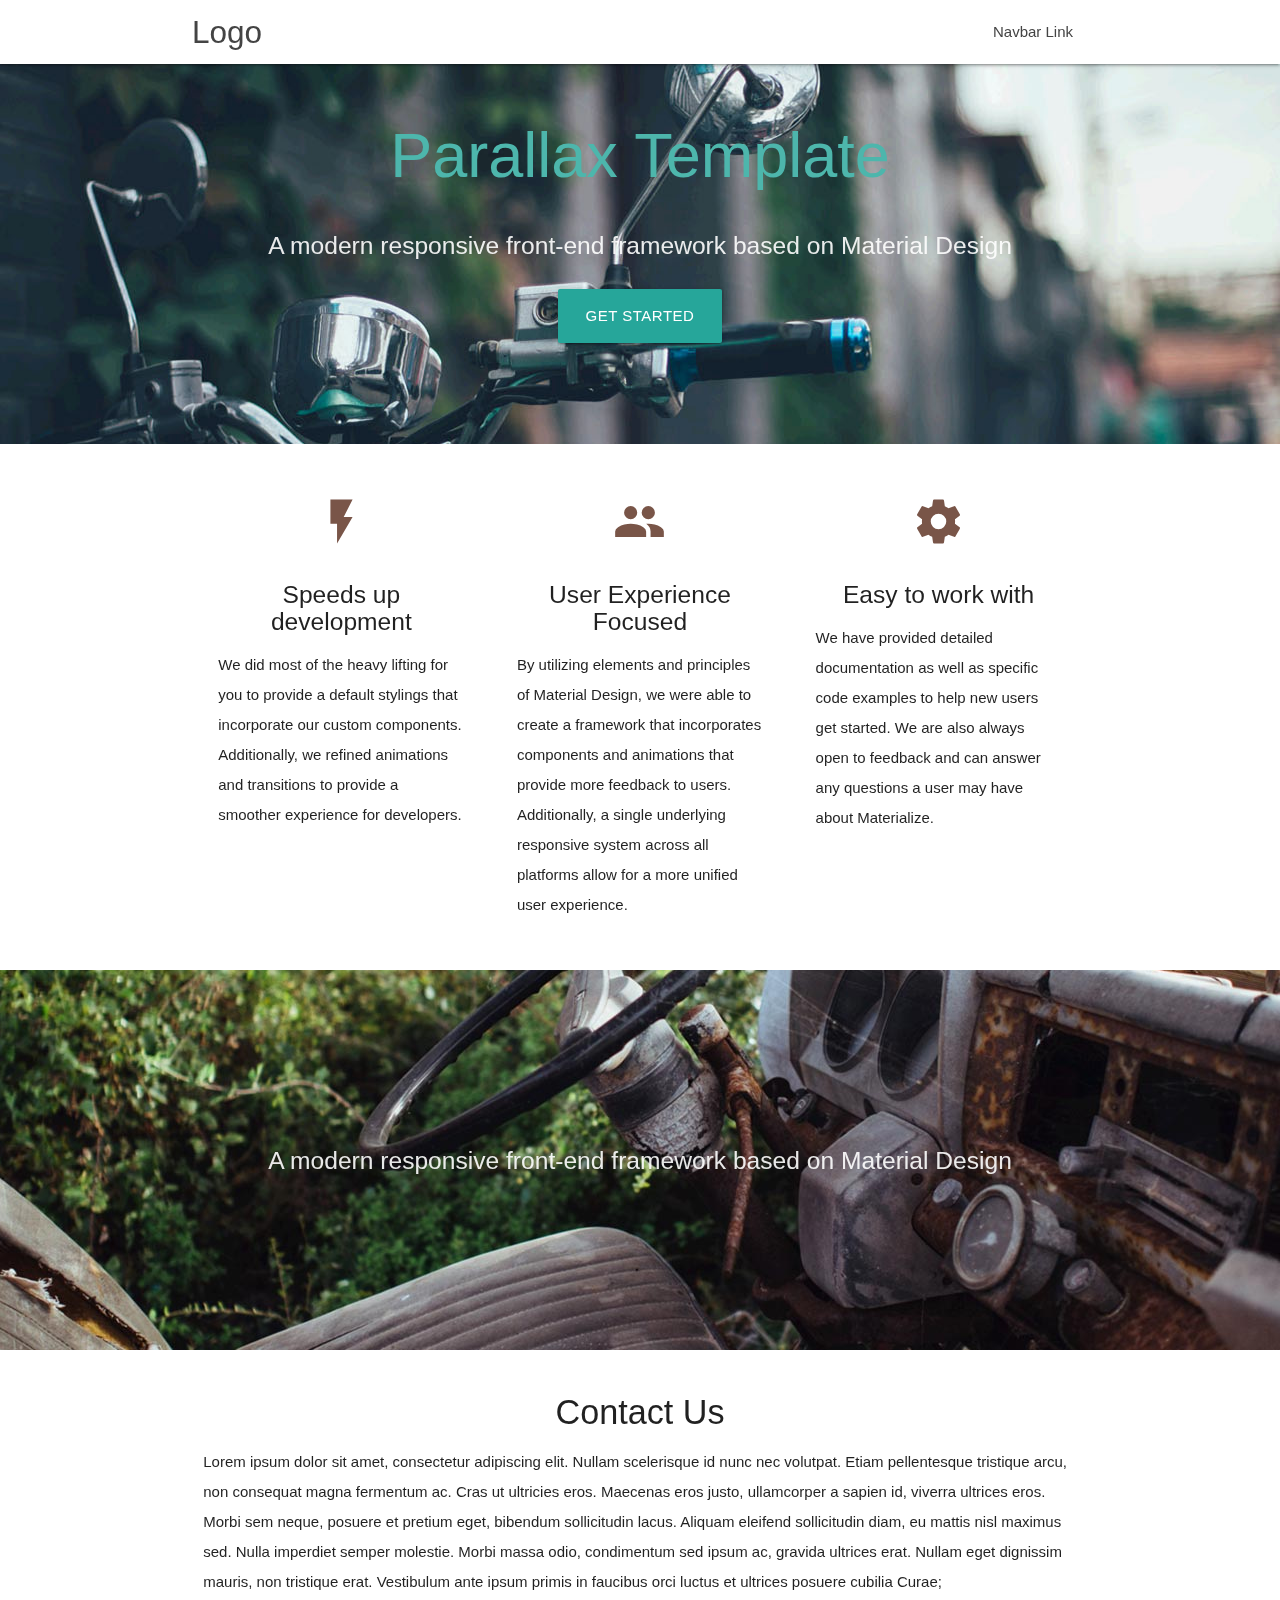
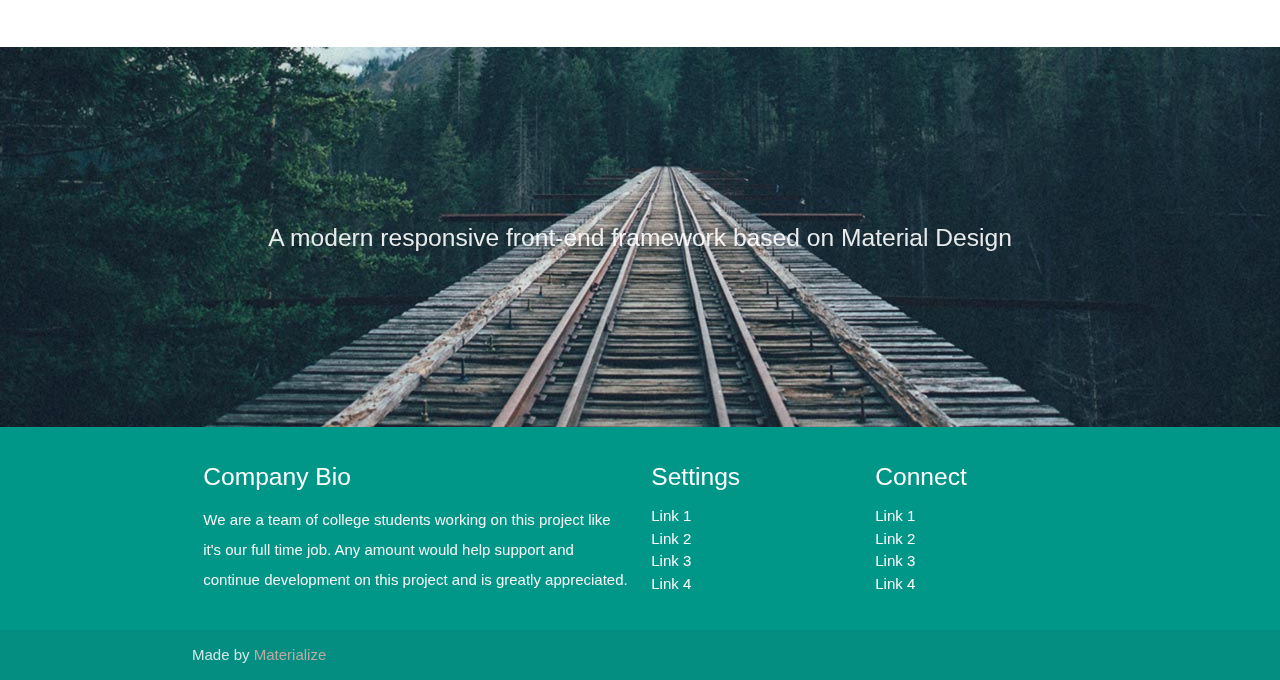
<file: assets/parallax-template/index.html>
<!DOCTYPE html>
<html lang="en">
<head>
  <meta http-equiv="Content-Type" content="text/html; charset=UTF-8"/>
  <meta name="viewport" content="width=device-width, initial-scale=1"/>
  <title>Parallax Template - Materialize</title>

  <!-- CSS  -->
  <link href="https://fonts.googleapis.com/icon?family=Material+Icons" rel="stylesheet">
  <link href="css/materialize.css" type="text/css" rel="stylesheet" media="screen,projection"/>
  <link href="css/style.css" type="text/css" rel="stylesheet" media="screen,projection"/>
</head>
<body>
  <nav class="white" role="navigation">
    <div class="nav-wrapper container">
      <a id="logo-container" href="#" class="brand-logo">Logo</a>
      <ul class="right hide-on-med-and-down">
        <li><a href="#">Navbar Link</a></li>
      </ul>

      <ul id="nav-mobile" class="sidenav">
        <li><a href="#">Navbar Link</a></li>
      </ul>
      <a href="#" data-target="nav-mobile" class="sidenav-trigger"><i class="material-icons">menu</i></a>
    </div>
  </nav>

  <div id="index-banner" class="parallax-container">
    <div class="section no-pad-bot">
      <div class="container">
        <br><br>
        <h1 class="header center teal-text text-lighten-2">Parallax Template</h1>
        <div class="row center">
          <h5 class="header col s12 light">A modern responsive front-end framework based on Material Design</h5>
        </div>
        <div class="row center">
          <a href="http://materializecss.com/getting-started.html" id="download-button" class="btn-large waves-effect waves-light teal lighten-1">Get Started</a>
        </div>
        <br><br>

      </div>
    </div>
    <div class="parallax"><img src="background1.jpg" alt="Unsplashed background img 1"></div>
  </div>


  <div class="container">
    <div class="section">

      <!--   Icon Section   -->
      <div class="row">
        <div class="col s12 m4">
          <div class="icon-block">
            <h2 class="center brown-text"><i class="material-icons">flash_on</i></h2>
            <h5 class="center">Speeds up development</h5>

            <p class="light">We did most of the heavy lifting for you to provide a default stylings that incorporate our custom components. Additionally, we refined animations and transitions to provide a smoother experience for developers.</p>
          </div>
        </div>

        <div class="col s12 m4">
          <div class="icon-block">
            <h2 class="center brown-text"><i class="material-icons">group</i></h2>
            <h5 class="center">User Experience Focused</h5>

            <p class="light">By utilizing elements and principles of Material Design, we were able to create a framework that incorporates components and animations that provide more feedback to users. Additionally, a single underlying responsive system across all platforms allow for a more unified user experience.</p>
          </div>
        </div>

        <div class="col s12 m4">
          <div class="icon-block">
            <h2 class="center brown-text"><i class="material-icons">settings</i></h2>
            <h5 class="center">Easy to work with</h5>

            <p class="light">We have provided detailed documentation as well as specific code examples to help new users get started. We are also always open to feedback and can answer any questions a user may have about Materialize.</p>
          </div>
        </div>
      </div>

    </div>
  </div>


  <div class="parallax-container valign-wrapper">
    <div class="section no-pad-bot">
      <div class="container">
        <div class="row center">
          <h5 class="header col s12 light">A modern responsive front-end framework based on Material Design</h5>
        </div>
      </div>
    </div>
    <div class="parallax"><img src="background2.jpg" alt="Unsplashed background img 2"></div>
  </div>

  <div class="container">
    <div class="section">

      <div class="row">
        <div class="col s12 center">
          <h3><i class="mdi-content-send brown-text"></i></h3>
          <h4>Contact Us</h4>
          <p class="left-align light">Lorem ipsum dolor sit amet, consectetur adipiscing elit. Nullam scelerisque id nunc nec volutpat. Etiam pellentesque tristique arcu, non consequat magna fermentum ac. Cras ut ultricies eros. Maecenas eros justo, ullamcorper a sapien id, viverra ultrices eros. Morbi sem neque, posuere et pretium eget, bibendum sollicitudin lacus. Aliquam eleifend sollicitudin diam, eu mattis nisl maximus sed. Nulla imperdiet semper molestie. Morbi massa odio, condimentum sed ipsum ac, gravida ultrices erat. Nullam eget dignissim mauris, non tristique erat. Vestibulum ante ipsum primis in faucibus orci luctus et ultrices posuere cubilia Curae;</p>
        </div>
      </div>

    </div>
  </div>


  <div class="parallax-container valign-wrapper">
    <div class="section no-pad-bot">
      <div class="container">
        <div class="row center">
          <h5 class="header col s12 light">A modern responsive front-end framework based on Material Design</h5>
        </div>
      </div>
    </div>
    <div class="parallax"><img src="background3.jpg" alt="Unsplashed background img 3"></div>
  </div>

  <footer class="page-footer teal">
    <div class="container">
      <div class="row">
        <div class="col l6 s12">
          <h5 class="white-text">Company Bio</h5>
          <p class="grey-text text-lighten-4">We are a team of college students working on this project like it's our full time job. Any amount would help support and continue development on this project and is greatly appreciated.</p>


        </div>
        <div class="col l3 s12">
          <h5 class="white-text">Settings</h5>
          <ul>
            <li><a class="white-text" href="#!">Link 1</a></li>
            <li><a class="white-text" href="#!">Link 2</a></li>
            <li><a class="white-text" href="#!">Link 3</a></li>
            <li><a class="white-text" href="#!">Link 4</a></li>
          </ul>
        </div>
        <div class="col l3 s12">
          <h5 class="white-text">Connect</h5>
          <ul>
            <li><a class="white-text" href="#!">Link 1</a></li>
            <li><a class="white-text" href="#!">Link 2</a></li>
            <li><a class="white-text" href="#!">Link 3</a></li>
            <li><a class="white-text" href="#!">Link 4</a></li>
          </ul>
        </div>
      </div>
    </div>
    <div class="footer-copyright">
      <div class="container">
      Made by <a class="brown-text text-lighten-3" href="http://materializecss.com">Materialize</a>
      </div>
    </div>
  </footer>


  <!--  Scripts-->
  <script src="https://code.jquery.com/jquery-2.1.1.min.js"></script>
  <script src="js/materialize.js"></script>
  <script src="js/init.js"></script>

  </body>
</html>
</file>
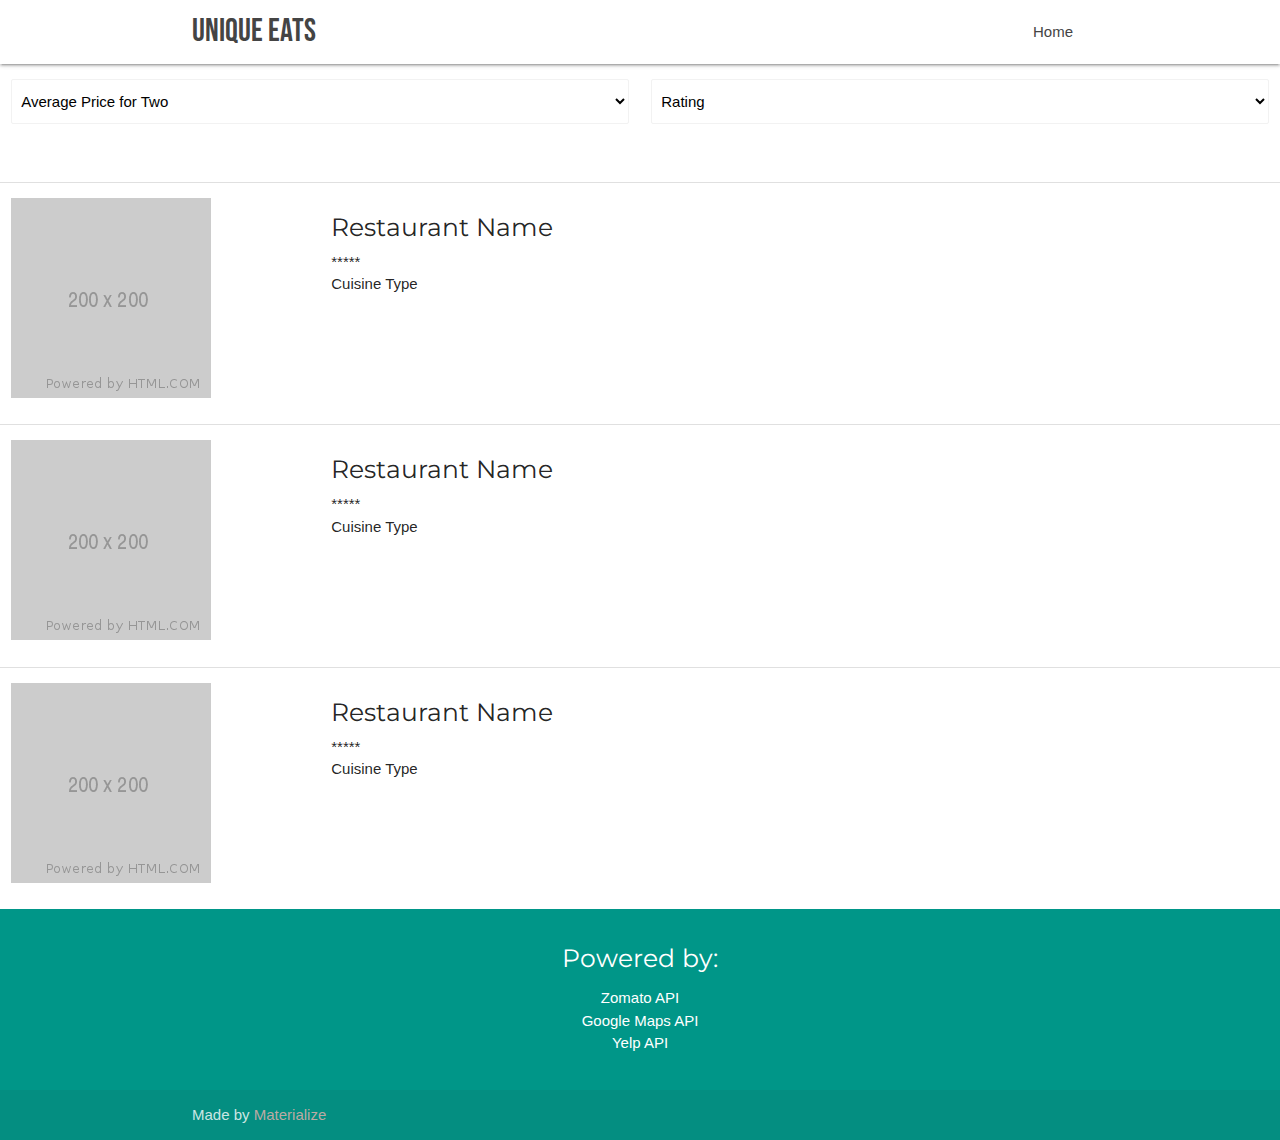
<file: search-results.html>
<!DOCTYPE html>
<html lang="en">

<head>
    <meta charset="UTF-8">
    <meta name="viewport" content="width=device-width, initial-scale=1.0">
    <meta http-equiv="X-UA-Compatible" content="ie=edge">
    <title>Search Results</title>
    <link href="https://fonts.googleapis.com/icon?family=Material+Icons" rel="stylesheet">
    <link href="https://fonts.googleapis.com/css?family=Bebas+Neue|Montserrat&display=swap" rel="stylesheet">
    <link rel="stylesheet" href="https://use.fontawesome.com/releases/v5.8.1/css/all.css"
        integrity="sha384-50oBUHEmvpQ+1lW4y57PTFmhCaXp0ML5d60M1M7uH2+nqUivzIebhndOJK28anvf" crossorigin="anonymous">
    <link href="assets/css/materialize.css" type="text/css" rel="stylesheet" media="screen,projection">
    <link href="assets/css/style.css" type="text/css" rel="stylesheet">
</head>

<body>
    <nav class="white" role="navigation">
        <div class="nav-wrapper container">
            <a id="logo-container" href="#" class="brand-logo">Unique Eats</a>
            <ul class="right hide-on-med-and-down">
                <li><a href="#">Home</a></li>
            </ul>

            <ul id="nav-mobile" class="sidenav">
                <li><a href="#">Home</a></li>
            </ul>
            <a href="#" data-target="nav-mobile" class="sidenav-trigger"><i class="material-icons">menu</i></a>
        </div>
    </nav>

    <!-- SEARCH RESULTS FILTER -->

    <div class="row center">
        <div class="input-field col s6">
            <select class="browser-default">
                <option value="" disabled selected>Average Price for Two</option>
                <option id="price-20" value="1">$20</option>
                <option id="price-40" value="2">$40</option>
                <option id="price-60" value="3">$60+</option>
            </select>
        </div>
        <div class="input-field col s6">
            <select class="browser-default">
                <option value="" disabled selected>Rating</option>
                <option id="1-star" value="1">*</option>
                <option id="2-stars" value="2">**</option>
                <option id="3-stars" value="3">***</option>
                <option id="4-stars" value="4">****</option>
                <option id="5-stars" value="5">*****</option>
            </select>
        </div>
    </div>

    <br>

    <!-- SEARCH RESULTS LIST-->

    <div class="divider"></div>

    <div class="row">
        <div class="section">
            <div class="col s6 m4 l3">
                <img id="feature-image" src="assets/images/200.png" alt="" style="width: 200px; height: 200px;">
            </div>

            <div class="col s6 m8 l9">
                <h5 id="restaurant-name">Restaurant Name</h5>
                <div id="yelp-stars">
                    *****
                </div>
                <div id="cuisine-type">Cuisine Type</div>
            </div>
        </div>
    </div>

    <div class="divider"></div>

    <div class="row">
        <div class="section">
            <div class="col s6 m4 l3">
                <img id="feature-image" src="assets/images/200.png" alt="" style="width: 200px; height: 200px;">
            </div>

            <div class="col s6 m8 l9">
                <h5 id="restaurant-name">Restaurant Name</h5>
                <div id="yelp-stars">
                    *****
                </div>
                <div id="cuisine-type">Cuisine Type</div>
            </div>
        </div>
    </div>

    <div class="divider"></div>

    <div class="row">
        <div class="section">
            <div class="col s6 m4 l3">
                <img id="feature-image" src="assets/images/200.png" alt="" style="width: 200px; height: 200px;">
            </div>

            <div class="col s6 m8 l9">
                <h5 id="restaurant-name">Restaurant Name</h5>
                <div id="yelp-stars">
                    *****
                </div>
                <div id="cuisine-type">Cuisine Type</div>
            </div>
        </div>
    </div>

    <footer class="page-footer teal">
        <div class="container">
            <div class="row center">

                <!-- <div class="col"> -->
                <h5 class="white-text">Powered by:</h5>
                <ul>
                    <li><a class="white-text" href="#!">Zomato API</a></li>
                    <li><a class="white-text" href="#!">Google Maps API</a></li>
                    <li><a class="white-text" href="https://www.yelp.com/">Yelp API</a></li>
                </ul>
                <!-- </div> -->

            </div>
        </div>
        <div class="footer-copyright">
            <div class="container">
                Made by <a class="brown-text text-lighten-3" href="http://materializecss.com">Materialize</a>
            </div>
        </div>
    </footer>

    <script src="https://code.jquery.com/jquery-2.1.1.min.js"></script>
    <script src="assets/js/materialize.js"></script>
    <script src="assets/js/script.js"></script>
    <script src="script.js"></script>
</body>

</html>
</file>
<file: assets/parallax-template/css/style.css>
/* Custom Stylesheet */
/**
 * Use this file to override Materialize files so you can update
 * the core Materialize files in the future
 *
 * Made By MaterializeCSS.com
 */

nav ul a,
nav .brand-logo {
  color: #444;
}

p {
  line-height: 2rem;
}

.sidenav-trigger {
  color: #26a69a;
}

.parallax-container {
  min-height: 380px;
  line-height: 0;
  height: auto;
  color: rgba(255,255,255,.9);
}
  .parallax-container .section {
    width: 100%;
  }

@media only screen and (max-width : 992px) {
  .parallax-container .section {
    position: absolute;
    top: 40%;
  }
  #index-banner .section {
    top: 10%;
  }
}

@media only screen and (max-width : 600px) {
  #index-banner .section {
    top: 0;
  }
}

.icon-block {
  padding: 0 15px;
}
.icon-block .material-icons {
  font-size: inherit;
}

footer.page-footer {
  margin: 0;
}
</file>
<file: assets/css/style.css>
/* Custom Stylesheet */
/**
 * Use this file to override Materialize files so you can update
 * the core Materialize files in the future
 *
 * Made By MaterializeCSS.com
 */

nav ul a,
nav .brand-logo {
	color: #444;
}

#logo-container {
	font-family: "Bebas Neue", cursive;
}

h1,
h2,
h3,
h4,
h5,
h6,
p {
	font-family: "Montserrat", sans-serif;
}

p {
	line-height: 2rem;
}

.sidenav-trigger {
	color: #26a69a;
}

.parallax-container {
	min-height: 380px;
	line-height: 0;
	height: auto;
	color: rgba(255, 255, 255, 0.9);
}
.parallax-container .section {
	width: 100%;
}

@media only screen and (max-width: 992px) {
	.parallax-container .section {
		position: absolute;
		top: 40%;
	}
	#index-banner .section {
		top: 10%;
	}
}

@media only screen and (max-width: 600px) {
	#index-banner .section {
		top: 0;
	}
}

.icon-block {
	padding: 0 15px;
}
.icon-block .material-icons {
	font-size: inherit;
}

footer.page-footer {
	margin: 0;
}

#parallaxImg {
	width: -webkit-fill-available;
}

#parallaxImgDiv {
  opacity: 0.5;
}

#search {
	background-color: rgba(255, 255, 255, 0.9);
	width: 100%;
	padding: 5px;
	border: 1px solid #f2f2f2;
	border-radius: 2px;
	height: 3rem;
}

#map {
	width: 340px;
  height: 340px;
  margin-left: 10px;
}

#photo1,
#photo2,
#photo3,
#photo4,
#photo5,
#photo6 {
	height: 150px;
	padding-right: 10px;
}

#photosDiv {
	width: 50%;
	margin-left: auto;
	margin-right: 10px;
	left: auto;
	right: auto;
}

.btn {
  margin-top: 4px;
}

#results {
  display: none;
}

#indRestPage {
  display: none;
}

#spinner {
  border: 16px solid #f3f3f3; /* Light grey */
  border-top: 16px solid gray; 
  border-radius: 50%;
  width: 120px;
  height: 120px;
  animation: spin 2s linear infinite;
  position: absolute;
  left: 45%;
  top: 65%;
  display: none;
}

@keyframes spin {
  0% { transform: rotate(0deg); }
  100% { transform: rotate(360deg); 
  }
}
</file>
